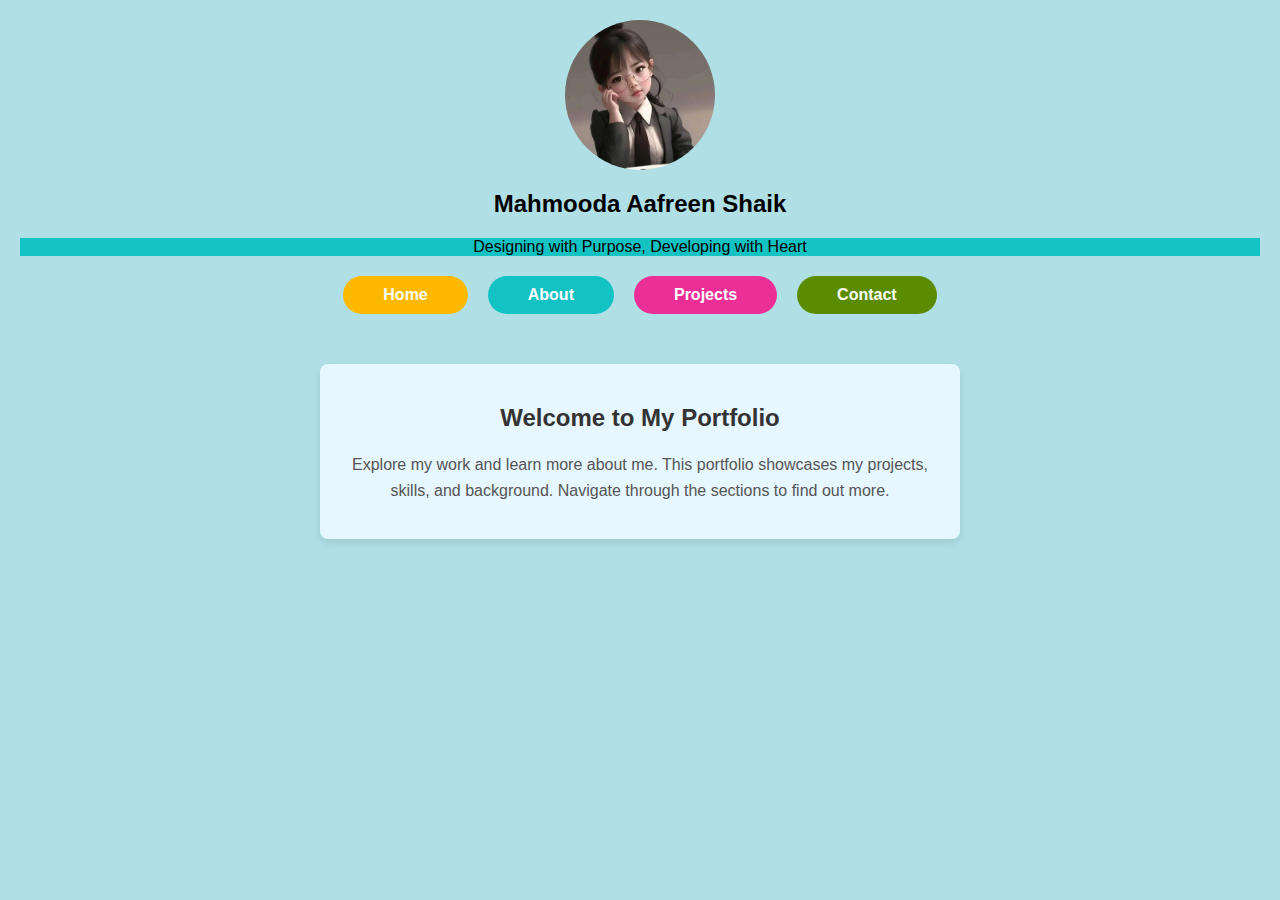
<file: index.html>
<!DOCTYPE html>
<html lang="en">
<head>
    <meta charset="UTF-8">
    <meta name="viewport" content="width=device-width, initial-scale=1.0">
    <title>My Portfolio</title>
    <link rel="stylesheet" href="styles.css">
</head>
<body bgcolor="lavender">
    
    <section class="profile">
        <img src="girl.png" alt="Profile Picture">
        <center><h2>Mahmooda Aafreen Shaik</h2></center>
        <center><p class="about">Designing with Purpose, Developing with Heart</p></center>
        <div class="buttons">
            <a href="home.html" target="content-frame" class="button home">Home</a>
            <a href="about.html" target="content-frame" class="button about">About</a>
            <a href="projects.html" target="content-frame" class="button projects">Projects</a>
            <a href="contact.html" target="content-frame" class="button contact">Contact</a>
        </div>
    </section>

    
    <iframe name="content-frame" src="home.html" frameborder="0" class="content-frame"></iframe>
</body>
</html>
</file>
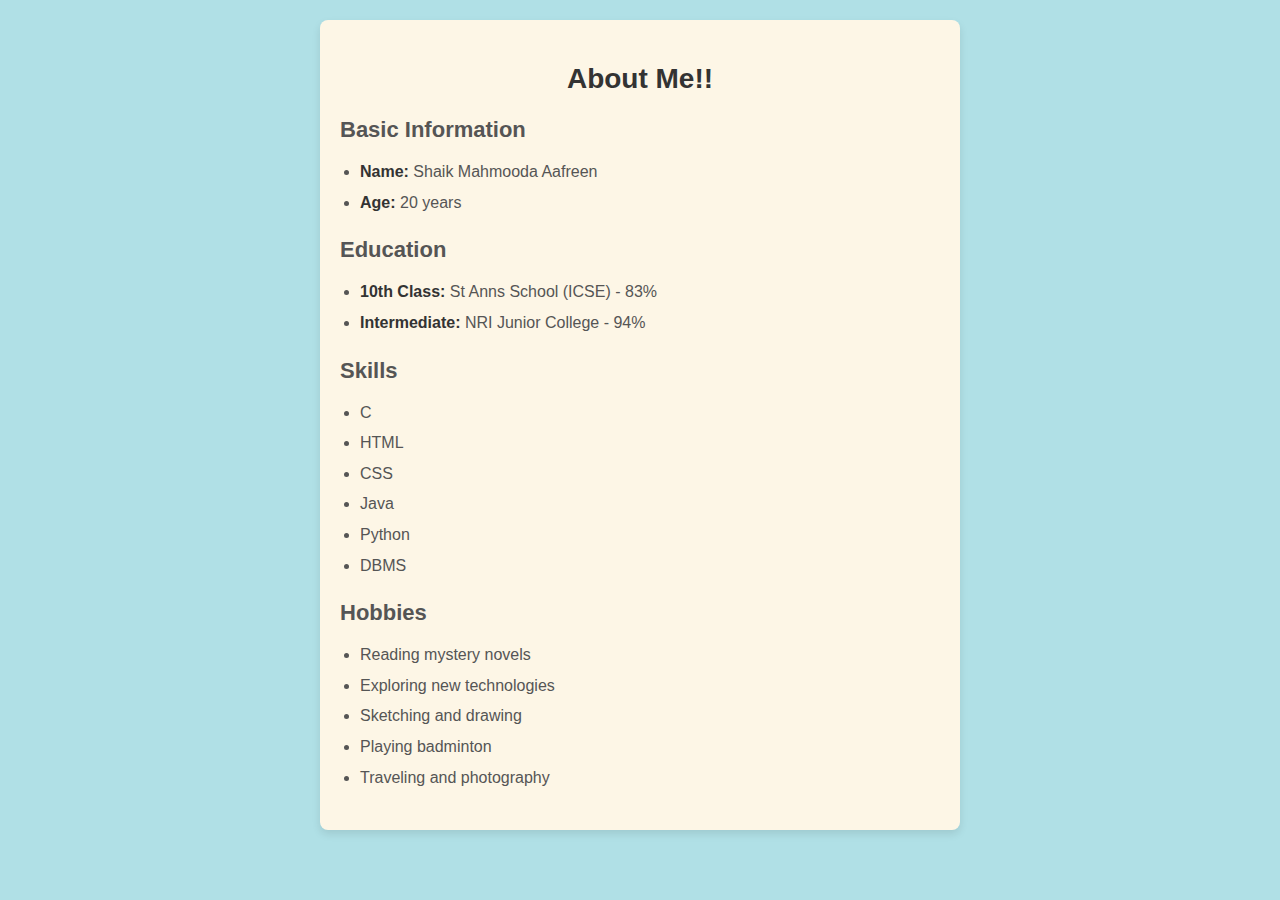
<file: about.html>
<!DOCTYPE html>
<html lang="en">
<head>
    <meta charset="UTF-8">
    <meta name="viewport" content="width=device-width, initial-scale=1.0">
    <title>About Me!!</title>
    <style>
        body {
            font-family: Arial, sans-serif;
            background-color: powderblue; 
            
            
            margin: 0;
            padding: 20px;
        }

        #about {
            max-width: 600px;
            margin: 0 auto;
            padding: 20px;
            background-color: #fdf6e6; 
            border-radius: 8px;
            box-shadow: 0 4px 8px rgba(0, 0, 0, 0.1);
        }

        h2 {
            text-align: center;
            color: #333;
            font-size: 28px;
            margin-bottom: 20px;
        }

        .info, .education, .skills, .hobbies {
            margin-bottom: 20px;
        }

        .info h3, .education h3, .skills h3, .hobbies h3 {
            font-size: 22px;
            color: #555;
            margin-bottom: 10px;
        }

        ul {
            list-style-type: disc;
            margin-left: 20px;
            padding: 0;
        }

        ul li {
            font-size: 16px;
            color: #555;
            line-height: 1.6;
            margin-bottom: 5px;
        }

        ul li span {
            font-weight: bold;
            color: #333;
        }
    </style>
</head>
<body>
    <section id="about">
        <h2>About Me!!</h2>

        <div class="info">
            <h3>Basic Information</h3>
            <ul>
                <li><span>Name:</span> Shaik Mahmooda Aafreen</li>
                <li><span>Age:</span> 20 years</li>
            </ul>
        </div>

        <div class="education">
            <h3>Education</h3>
            <ul>
                <li><span>10th Class:</span> St Anns School (ICSE) - 83%</li>
                <li><span>Intermediate:</span> NRI Junior College - 94%</li>
            </ul>
        </div>

        <div class="skills">
            <h3>Skills</h3>
            <ul>
                <li>C</li>
                <li>HTML</li>
                <li>CSS</li>
                <li>Java</li>
                <li>Python</li>
                <li>DBMS</li>
            </ul>
        </div>

        <div class="hobbies">
            <h3>Hobbies</h3>
            <ul>
                <li>Reading mystery novels</li>
                <li>Exploring new technologies</li>
                <li>Sketching and drawing</li>
                <li>Playing badminton</li>
                <li>Traveling and photography</li>
            </ul>
        </div>
    </section>
</body>
</html>
</file>
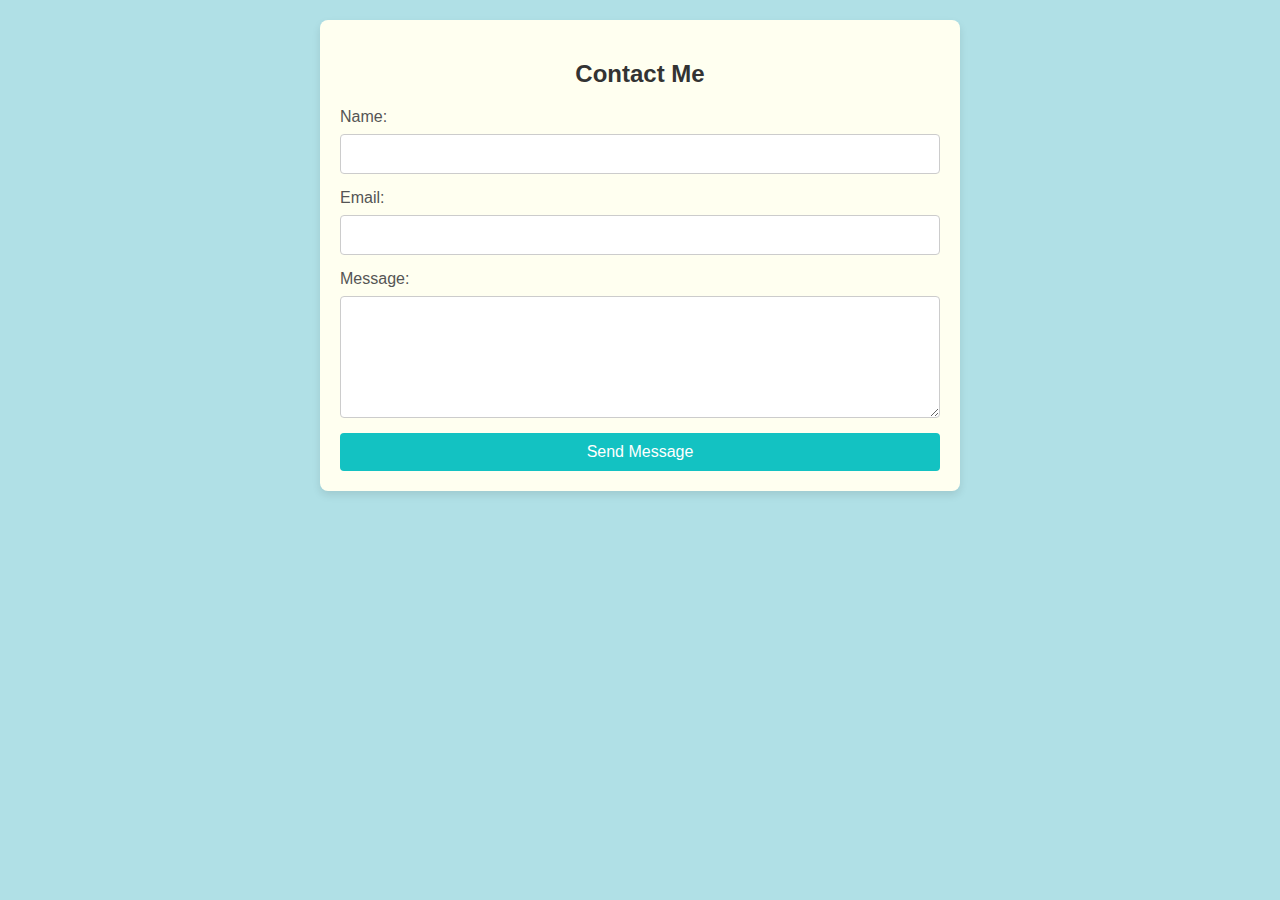
<file: contact.html>
<!DOCTYPE html>
<html lang="en">
<head>
    <meta charset="UTF-8">
    <meta name="viewport" content="width=device-width, initial-scale=1.0">
    <title>Contact - My Portfolio</title>
    <style>
        body {
            font-family: Arial, sans-serif;
            background-color: PowderBlue; 
            margin: 0;
            padding: 20px;
        }

        #contact {
            max-width: 600px;
            margin: 0 auto;
            padding: 20px;
            background-color: #fffff0; 
            border-radius: 8px;
            box-shadow: 0 4px 8px rgba(0, 0, 0, 0.1);
        }

        h2 {
            text-align: center;
            color: #333;
            font-size: 24px;
            margin-bottom: 20px;
        }

        form {
            display: flex;
            flex-direction: column;
        }

        label {
            margin-bottom: 8px;
            font-size: 16px;
            color: #555;
        }

        input[type="text"],
        input[type="email"],
        textarea {
            padding: 10px;
            margin-bottom: 15px;
            border: 1px solid #ccc;
            border-radius: 4px;
            font-size: 16px;
        }

        textarea {
            resize: vertical;
            height: 100px;
        }

        input[type="submit"] {
            padding: 10px;
            background-color: #13c2c2;
            color: white;
            border: none;
            border-radius: 4px;
            font-size: 16px;
            cursor: pointer;
            transition: background-color 0.3s ease;
        }

        input[type="submit"]:hover {
            background-color: #0ea2a2;
        }
    </style>
</head>
<body>
    <section id="contact">
        <h2>Contact Me</h2>
        <form action="#" method="post">
            <label for="name">Name:</label>
            <input type="text" id="name" name="name" required>

            <label for="email">Email:</label>
            <input type="email" id="email" name="email" required>

            <label for="message">Message:</label>
            <textarea id="message" name="message" required></textarea>

            <input type="submit" value="Send Message">
        </form>
    </section>
</body>
</html>
</file>
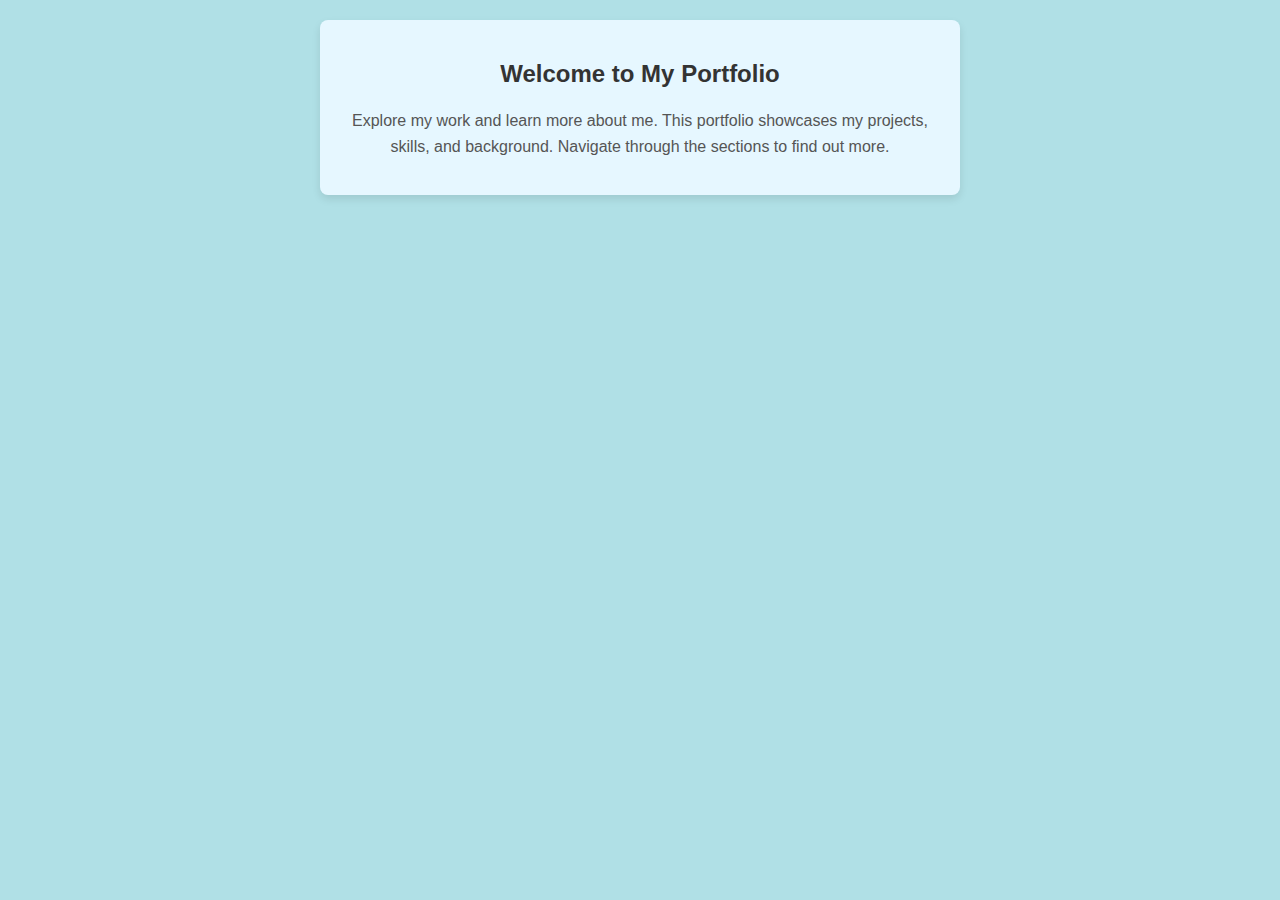
<file: home.html>
<!DOCTYPE html>
<html lang="en">
<head>
    <meta charset="UTF-8">
    <meta name="viewport" content="width=device-width, initial-scale=1.0">
    <title>Home - My Portfolio</title>
    <style>
        body {
            font-family: Arial, sans-serif;
            background-color:PowderBlue; 
            margin: 0;
            padding: 20px;
        }

        #home {
            max-width: 600px;
            margin: 0 auto;
            padding: 20px;
            background-color: #e6f7ff; 
            border-radius: 8px;
            box-shadow: 0 4px 8px rgba(0, 0, 0, 0.1);
        }

        h2 {
            text-align: center;
            color: #333;
            font-size: 24px;
            margin-bottom: 20px;
        }

        p {
            font-size: 16px;
            color: #555;
            line-height: 1.6;
            text-align: center;
        }
    </style>
</head>
<body>
    <section id="home">
        <h2>Welcome to My Portfolio</h2>
        <p>Explore my work and learn more about me. This portfolio showcases my projects, skills, and background. Navigate through the sections to find out more.</p>
    </section>
</body>
</html>
</file>
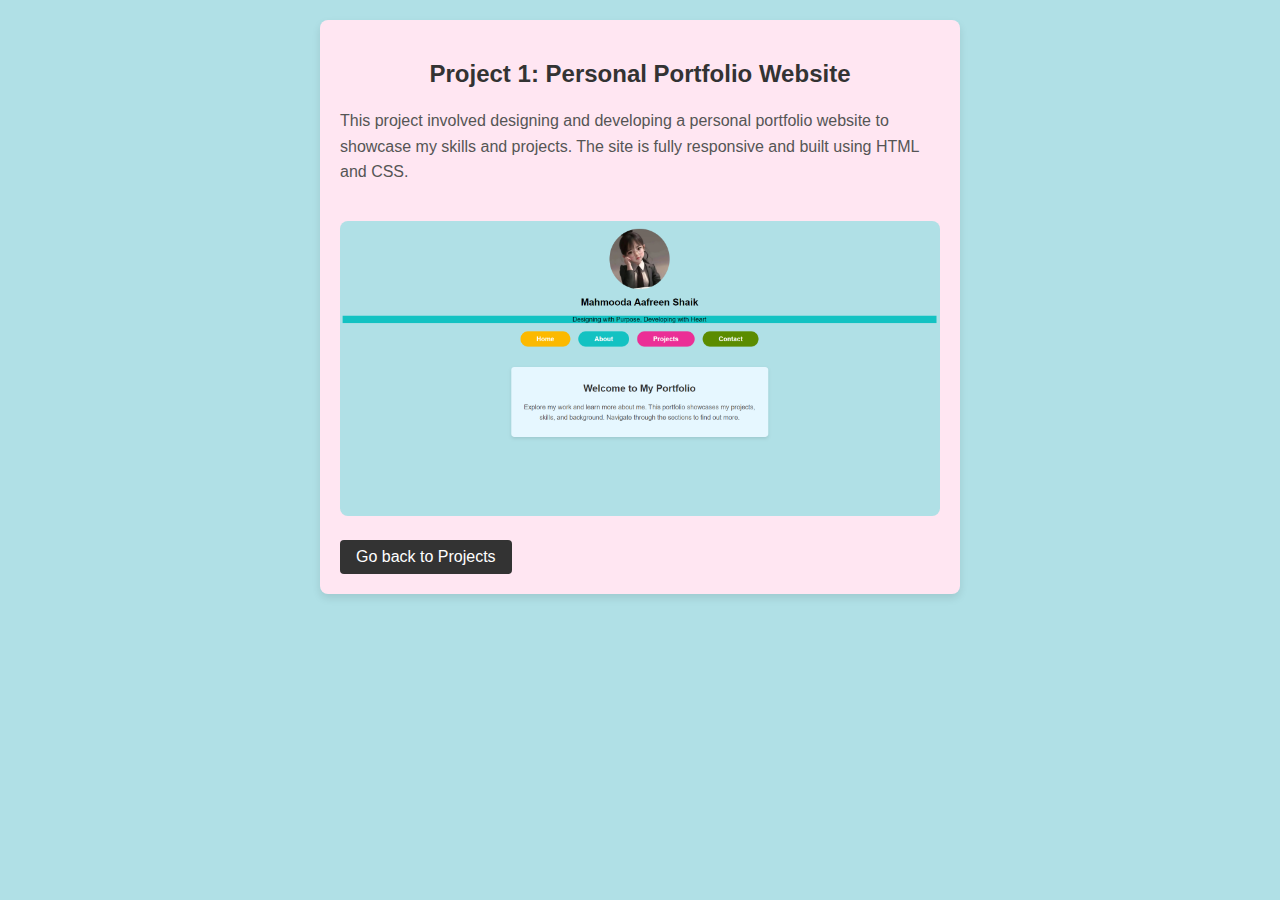
<file: project1.html>
<!DOCTYPE html>
<html lang="en">
<head>
    <meta charset="UTF-8">
    <meta name="viewport" content="width=device-width, initial-scale=1.0">
    <title>Project 1: Personal Portfolio Website</title>
    <style>
        body {
            font-family: Arial, sans-serif;
            background-color: PowderBlue; 
            margin: 0;
            padding: 20px;
        }

        #project {
            max-width: 600px;
            margin: 0 auto;
            padding: 20px;
            background-color: #ffe6f2; 
            border-radius: 8px;
            box-shadow: 0 4px 8px rgba(0, 0, 0, 0.1);
        }

        h2 {
            text-align: center;
            color: #333;
            font-size: 24px;
            margin-bottom: 20px;
        }

        p {
            font-size: 16px;
            color: #555;
            line-height: 1.6;
        }

        img {
            max-width: 100%;
            border-radius: 8px;
            margin-top: 20px;
        }

        .back-link {
            display: inline-block;
            margin-top: 20px;
            padding: 8px 16px;
            background-color: #333;
            color: white;
            text-decoration: none;
            border-radius: 4px;
            font-size: 16px;
            transition: background-color 0.3s ease;
        }

        .back-link:hover {
            background-color: #555;
        }
    </style>
</head>
<body>
    <section id="project">
        <h2>Project 1: Personal Portfolio Website</h2>
        <p>This project involved designing and developing a personal portfolio website to showcase my skills and projects. The site is fully responsive and built using HTML and CSS.</p>
        <img src="port.png" alt="Screenshot of Personal Portfolio Website"><br>
        <a href="projects.html" class="back-link">Go back to Projects</a>
    </section>
</body>
</html>
</file>
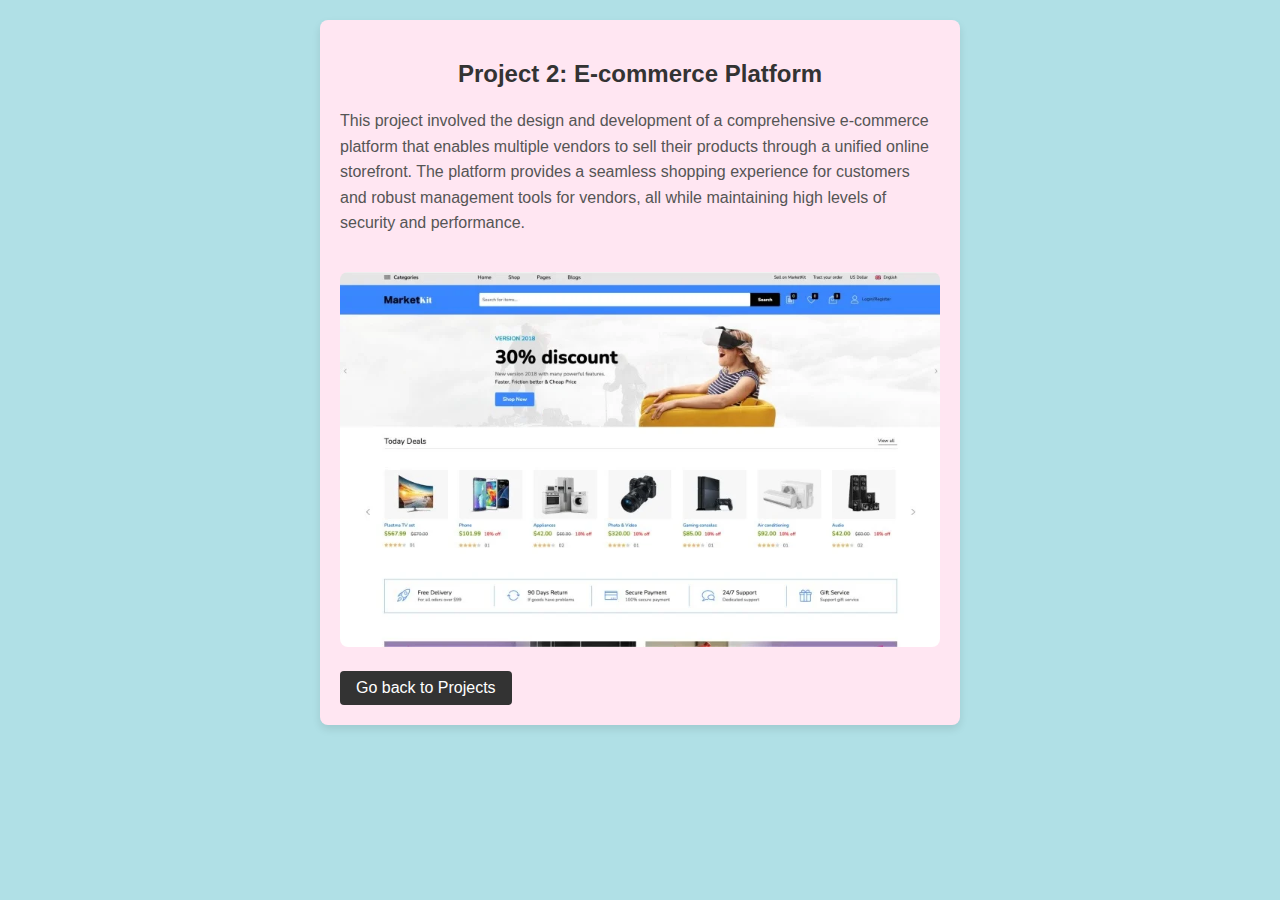
<file: project2.html>
<!DOCTYPE html>
<html lang="en">
<head>
    <meta charset="UTF-8">
    <meta name="viewport" content="width=device-width, initial-scale=1.0">
    <title>Project 1: Personal Portfolio Website</title>
    <style>
        body {
            font-family: Arial, sans-serif;
            background-color: PowderBlue; 
            margin: 0;
            padding: 20px;
        }

        #project {
            max-width: 600px;
            margin: 0 auto;
            padding: 20px;
            background-color: #ffe6f2; 
            border-radius: 8px;
            box-shadow: 0 4px 8px rgba(0, 0, 0, 0.1);
        }

        h2 {
            text-align: center;
            color: #333;
            font-size: 24px;
            margin-bottom: 20px;
        }

        p {
            font-size: 16px;
            color: #555;
            line-height: 1.6;
        }

        img {
            max-width: 100%;
            border-radius: 8px;
            margin-top: 20px;
        }

        .back-link {
            display: inline-block;
            margin-top: 20px;
            padding: 8px 16px;
            background-color: #333;
            color: white;
            text-decoration: none;
            border-radius: 4px;
            font-size: 16px;
            transition: background-color 0.3s ease;
        }

        .back-link:hover {
            background-color: #555;
        }
    </style>
</head>
<body>
    <section id="project">
        <h2>Project 2:  E-commerce Platform</h2>
        <p>This project involved the design and development of a comprehensive e-commerce platform that enables multiple vendors to sell their products through a unified online storefront. The platform provides a seamless shopping experience for customers and robust management tools for vendors, all while maintaining high levels of security and performance.</p>
        <img src="ec.png" alt="Screenshot of Personal Portfolio Website">
        <a href="projects.html" class="back-link">Go back to Projects</a>
    </section>
</body>
</html>
</file>
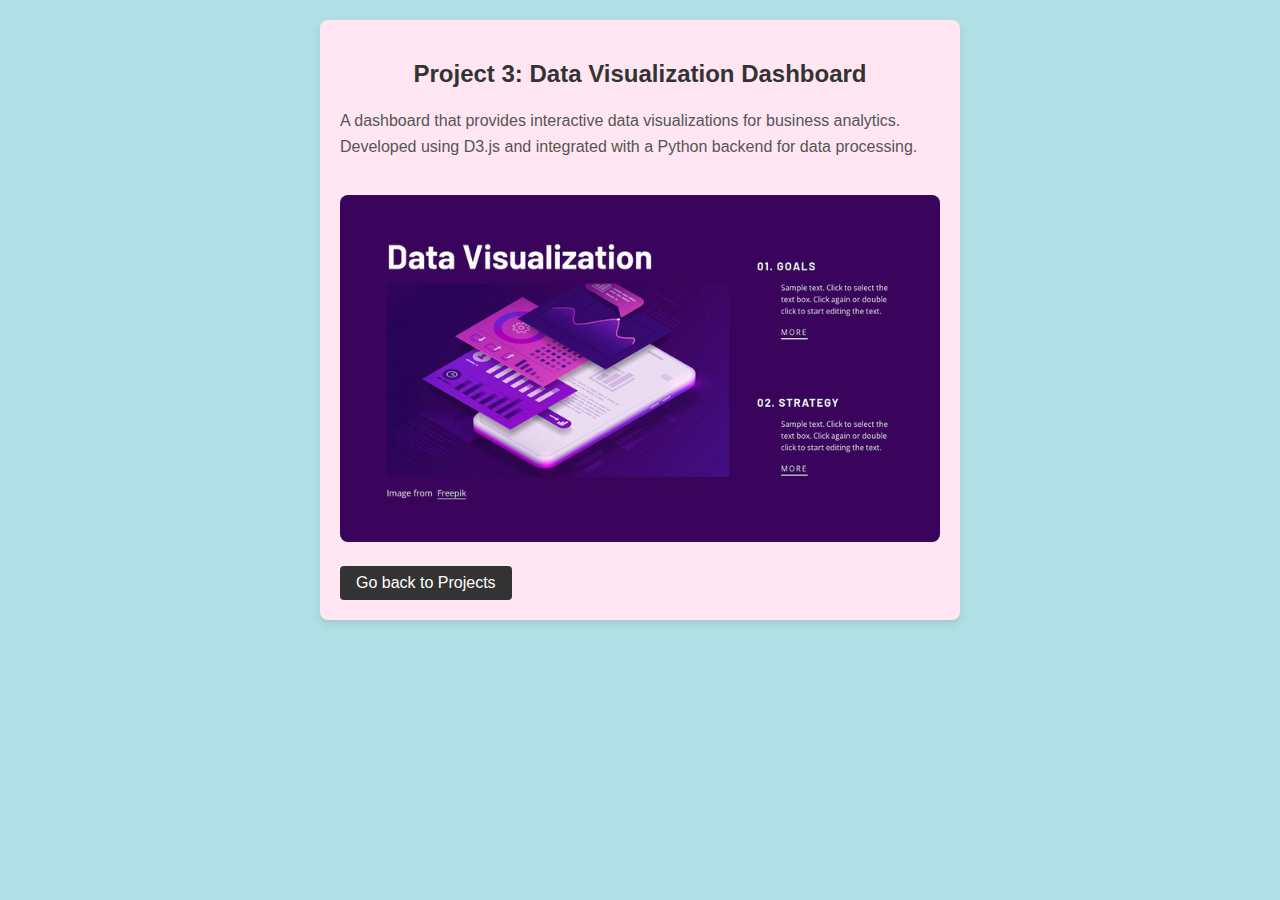
<file: project3.html>
<!DOCTYPE html>
<html lang="en">
<head>
    <meta charset="UTF-8">
    <meta name="viewport" content="width=device-width, initial-scale=1.0">
    <title>Project 3: Data Visualization Dashboard</title>
    <style>
        body {
            font-family: Arial, sans-serif;
            background-color: PowderBlue; 
            margin: 0;
            padding: 20px;
        }

        #project {
            max-width: 600px;
            margin: 0 auto;
            padding: 20px;
            background-color: #ffe6f2; 
            border-radius: 8px;
            box-shadow: 0 4px 8px rgba(0, 0, 0, 0.1);
        }

        h2 {
            text-align: center;
            color: #333;
            font-size: 24px;
            margin-bottom: 20px;
        }

        p {
            font-size: 16px;
            color: #555;
            line-height: 1.6;
        }

        img {
            max-width: 100%;
            border-radius: 8px;
            margin-top: 20px;
        }

        .back-link {
            display: inline-block;
            margin-top: 20px;
            padding: 8px 16px;
            background-color: #333;
            color: white;
            text-decoration: none;
            border-radius: 4px;
            font-size: 16px;
            transition: background-color 0.3s ease;
        }

        .back-link:hover {
            background-color: #555;
        }
    </style>
</head>
<body>
    <section id="project">
        <h2>Project 3: Data Visualization Dashboard</h2>
        <p>A dashboard that provides interactive data visualizations for business analytics. Developed using D3.js and integrated with a Python backend for data processing.</p>
        <img src="dv.png" alt="Screenshot of Data Visualization Dashboard">
        <a href="projects.html" class="back-link">Go back to Projects</a>
    </section>
</body>
</html>
</file>
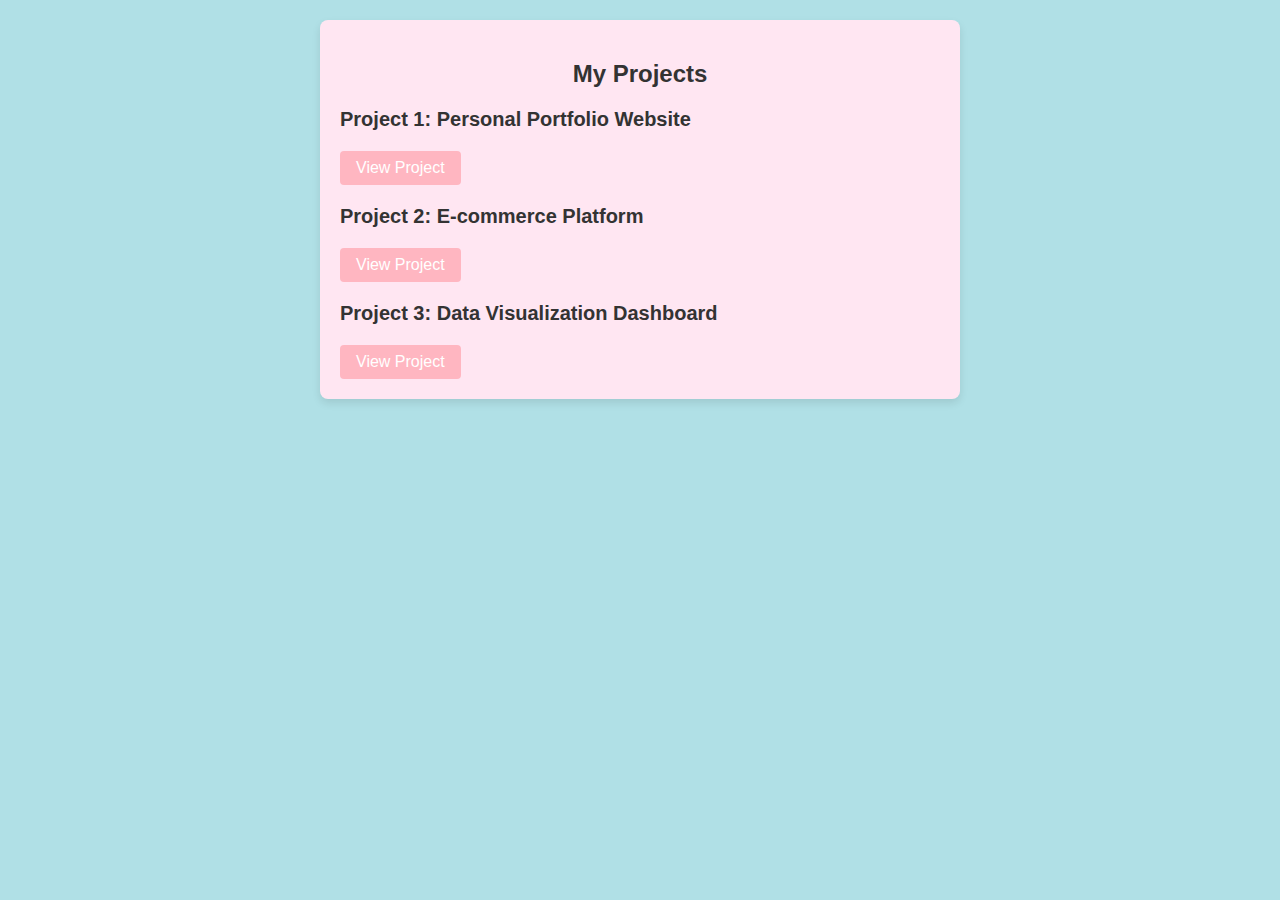
<file: projects.html>
<!DOCTYPE html>
<html lang="en">
<head>
    <meta charset="UTF-8">
    <meta name="viewport" content="width=device-width, initial-scale=1.0">
    <title>Projects - My Portfolio</title>
    <style>
        body {
            font-family: Arial, sans-serif;
            background-color: PowderBlue; 
            margin: 0;
            padding: 20px;
        }

        #projects {
            max-width: 600px;
            margin: 0 auto;
            padding: 20px;
            background-color: #ffe6f2; 
            border-radius: 8px;
            box-shadow: 0 4px 8px rgba(0, 0, 0, 0.1);
        }

        h2 {
            text-align: center;
            color: #333;
            font-size: 24px;
            margin-bottom: 20px;
        }

        .project h3 {
            font-size: 20px;
            color: #333;
            margin-bottom: 10px;
        }

        .project a {
            display: inline-block;
            margin-top: 10px;
            padding: 8px 16px;
            background-color: LightPink;
            color: white;
            text-decoration: none;
            border-radius: 4px;
            font-size: 16px;
            transition: background-color 0.3s ease;
        }

        .project a:hover {
            background-color: #0ea2a2;
        }
    </style>
</head>
<body>
    <!-- Project List -->
    <section id="projects">
        <h2>My Projects</h2>

        <div class="project">
            <h3>Project 1: Personal Portfolio Website</h3>
            <a href="project1.html">View Project</a>
        </div>

        <div class="project">
            <h3>Project 2: E-commerce Platform</h3>
            <a href="project2.html">View Project</a>
        </div>

        <div class="project">
            <h3>Project 3: Data Visualization Dashboard</h3>
            <a href="project3.html">View Project</a>
        </div>
    </section>
</body>
</html>
</file>
<file: styles.css>
body {
    font-family: Arial, sans-serif;
    margin: 0;
    padding: 20px;
    background-color: PowderBlue;
}

.profile img {
    display: block;
    margin: 0 auto;
    width: 150px;
    height: 150px;
    border-radius: 50%;
    object-fit: cover;
}

.buttons {
    display: flex;
    justify-content: center;
    gap: 20px;
    margin-top: 20px;
}

.button {
    padding: 10px 40px;
    font-size: 16px;
    font-weight: bold;
    border-radius: 50px;
    border: none;
    cursor: pointer;
    transition: background-color 0.3s ease;
    text-align: center;
    color: #fff;
    text-decoration: none;
}

.home {
    background-color: #fcb900;
}

.about {
    background-color: #13c2c2;
}

.projects {
    background-color: #eb2f96;
}

.contact {
    background-color: #5b8c00;
}

.button:hover {
    opacity: 0.8;
}

.content-frame {
    width: 100%;
    height: 500px;
    border: none;
    margin-top: 30px;
}
</file>
